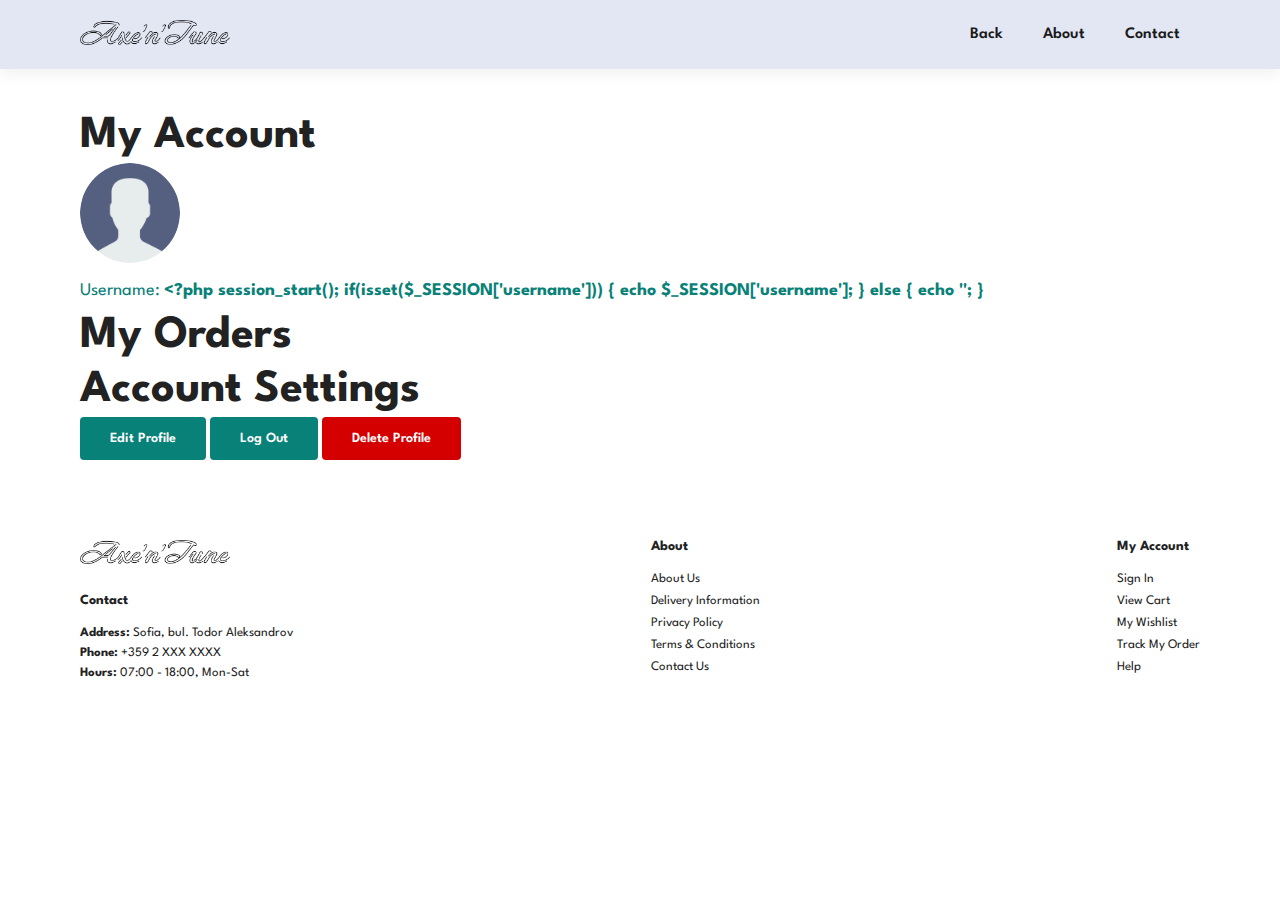
<file: IBT/account.html>
<!DOCTYPE html>
<html lang="en">
<head>
    <meta charset="UTF-8">
    <meta name="viewport" content="width=device-width, initial-scale=1.0">
    <title>My Account | Axe'n'Tune</title>
    <link rel="stylesheet" href="https://pro.fontawesome.com/releases/v5.10.0/css/all.css">
    <link rel="stylesheet" href="css/style.css">
</head>
<body>
    <section id="header">
        <a href="index.html" class="logo"><img src="images/logo/logo.png" class="logo" alt="Axe'n'Tune logo"></a>
        <div>
            <ul id="navbar">
                <li><a href="index.html">Back</a></li>
                <li><a href="about.html">About</a></li>
                <li><a href="contact.html">Contact</a></li>
            </ul>
        </div>
    </section>

    <section id="my-account" class="section-p1">
        <div class="account-info">
            <h2>My Account</h2>
            <div class="profile-picture">
                <img src="images/profile/user-avatar.png" alt="Profile Picture">
            </div>
            <div class="username">
                <p>Username: <span></span></p>
            </div>
        </div>
        <div class="orders">
            <h2>My Orders</h2>
            <ol id="order-list"></ol>
        </div>
        <div class="settings">
            <h2>Account Settings</h2>
            <button id="edit" class="normal edit-profile">Edit Profile</button>
            <button id="logout" class="normal">Log Out</button>
            <button id="delete" class="normal">Delete Profile</button>
        </div>
        <section id="edit-form">
            <div class="form">
                <form action="php/edit_account.php" method="post">
                    <label for="new_username">New Username:</label>
                    <input type="text" id="new_username" name="new_username" required>
                    <label for="new_password">New Password:</label>
                    <input type="password" id="new_password" name="new_password" required>
                    <button type="submit" class="normal">Update</button>
                </form>
            </div>
        </section>
    </section>

    <footer class="section-p1">
        <div class="col">
            <img class="logo" src="images/logo/logo.png" alt="Axe'n'Tune logo">
            <h4>Contact</h4>
            <p><strong>Address:</strong> Sofia, bul. Todor Aleksandrov</p>
            <p><strong>Phone:</strong> +359 2 XXX XXXX</p>
            <p><strong>Hours:</strong> 07:00 - 18:00, Mon-Sat</p>
        </div>

        <div class="col">
            <h4>About</h4>
            <a href="#">About Us</a>
            <a href="#">Delivery Information</a>
            <a href="#">Privacy Policy</a>
            <a href="#">Terms & Conditions</a>
            <a href="#">Contact Us</a>
        </div>

        <div class="col">
            <h4>My Account</h4>
            <a href="#">Sign In</a>
            <a href="#">View Cart</a>
            <a href="#">My Wishlist</a>
            <a href="#">Track My Order</a>
            <a href="#">Help</a>
        </div>
    </footer>

    <script src="javascript/logout.js" defer></script>
    <script src="javascript/editButtonShow.js" defer></script>
    <script src="javascript/delete-account.js" defer></script>
    <script src="javascript/setUsernameSpan.js" defer></script>
    <script src="javascript/displayCart.js" defer></script>
</body>
</html>
</file>
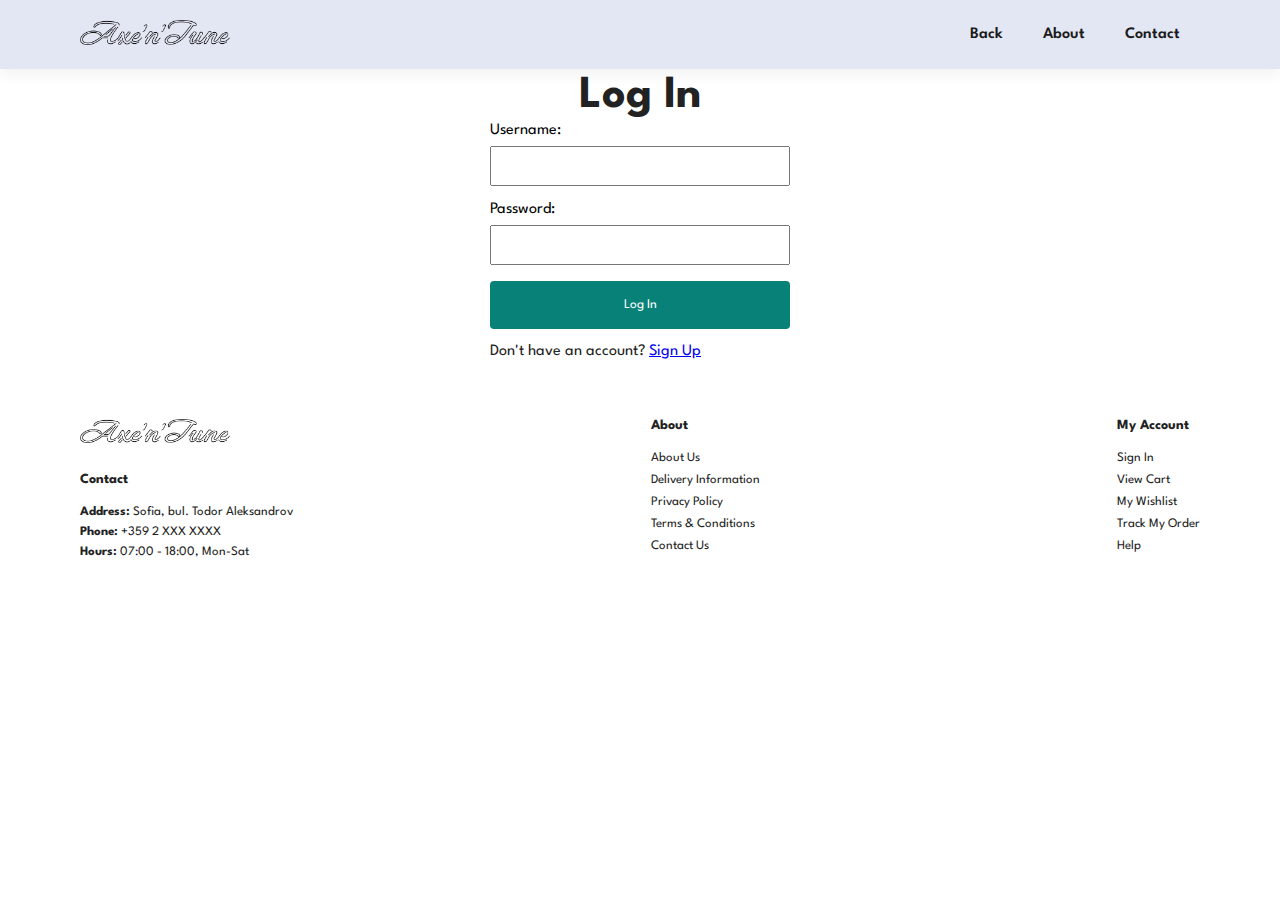
<file: IBT/login.html>
<!DOCTYPE html>
<html lang="en">
<head>
    <meta charset="UTF-8">
    <meta name="viewport" content="width=device-width, initial-scale=1.0">
    <title>Login | Axe'n'Tune</title>
    <link rel="stylesheet" href="https://pro.fontawesome.com/releases/v5.10.0/css/all.css">
    <link rel="stylesheet" href="css/style.css">
</head>
<body>
    <section id="header">
        <a href="index.html" class="logo"><img src="images/logo/logo.png" class="logo" alt="Axe'n'Tune logo"></a>
        <div>
            <ul id="navbar">
                <li><a href="index.html">Back</a></li>
                <li><a href="about.html">About</a></li>
                <li><a href="contact.html">Contact</a></li>
            </ul>
        </div>
    </section>

    <section id="login-form">
        <h2>Log In</h2>
        <form action="php/login.php" method="post">
            <div class="form-group">
                <label for="username">Username:</label>
                <input type="text" id="username" name="username" />
            </div>
            <div class="form-group">
                <label for="password">Password:</label>
                <input type="password" id="password" name="password" />
            </div>
            <button type="submit">Log In</button>
            <p>Don't have an account? <a href="sign-up.html">Sign Up</a></p>
        </form>
    </section>

    <footer class="section-p1">
        <div class="col">
            <img class="logo" src="images/logo/logo.png" alt="Axe'n'Tune logo">
            <h4>Contact</h4>
            <p><strong>Address:</strong> Sofia, bul. Todor Aleksandrov</p>
            <p><strong>Phone:</strong> +359 2 XXX XXXX</p>
            <p><strong>Hours:</strong> 07:00 - 18:00, Mon-Sat</p>
        </div>

        <div class="col">
            <h4>About</h4>
            <a href="#">About Us</a>
            <a href="#">Delivery Information</a>
            <a href="#">Privacy Policy</a>
            <a href="#">Terms & Conditions</a>
            <a href="#">Contact Us</a>
        </div>

        <div class="col">
            <h4>My Account</h4>
            <a href="#">Sign In</a>
            <a href="#">View Cart</a>
            <a href="#">My Wishlist</a>
            <a href="#">Track My Order</a>
            <a href="#">Help</a>
        </div>
    </footer>
</body>
</html>
</file>
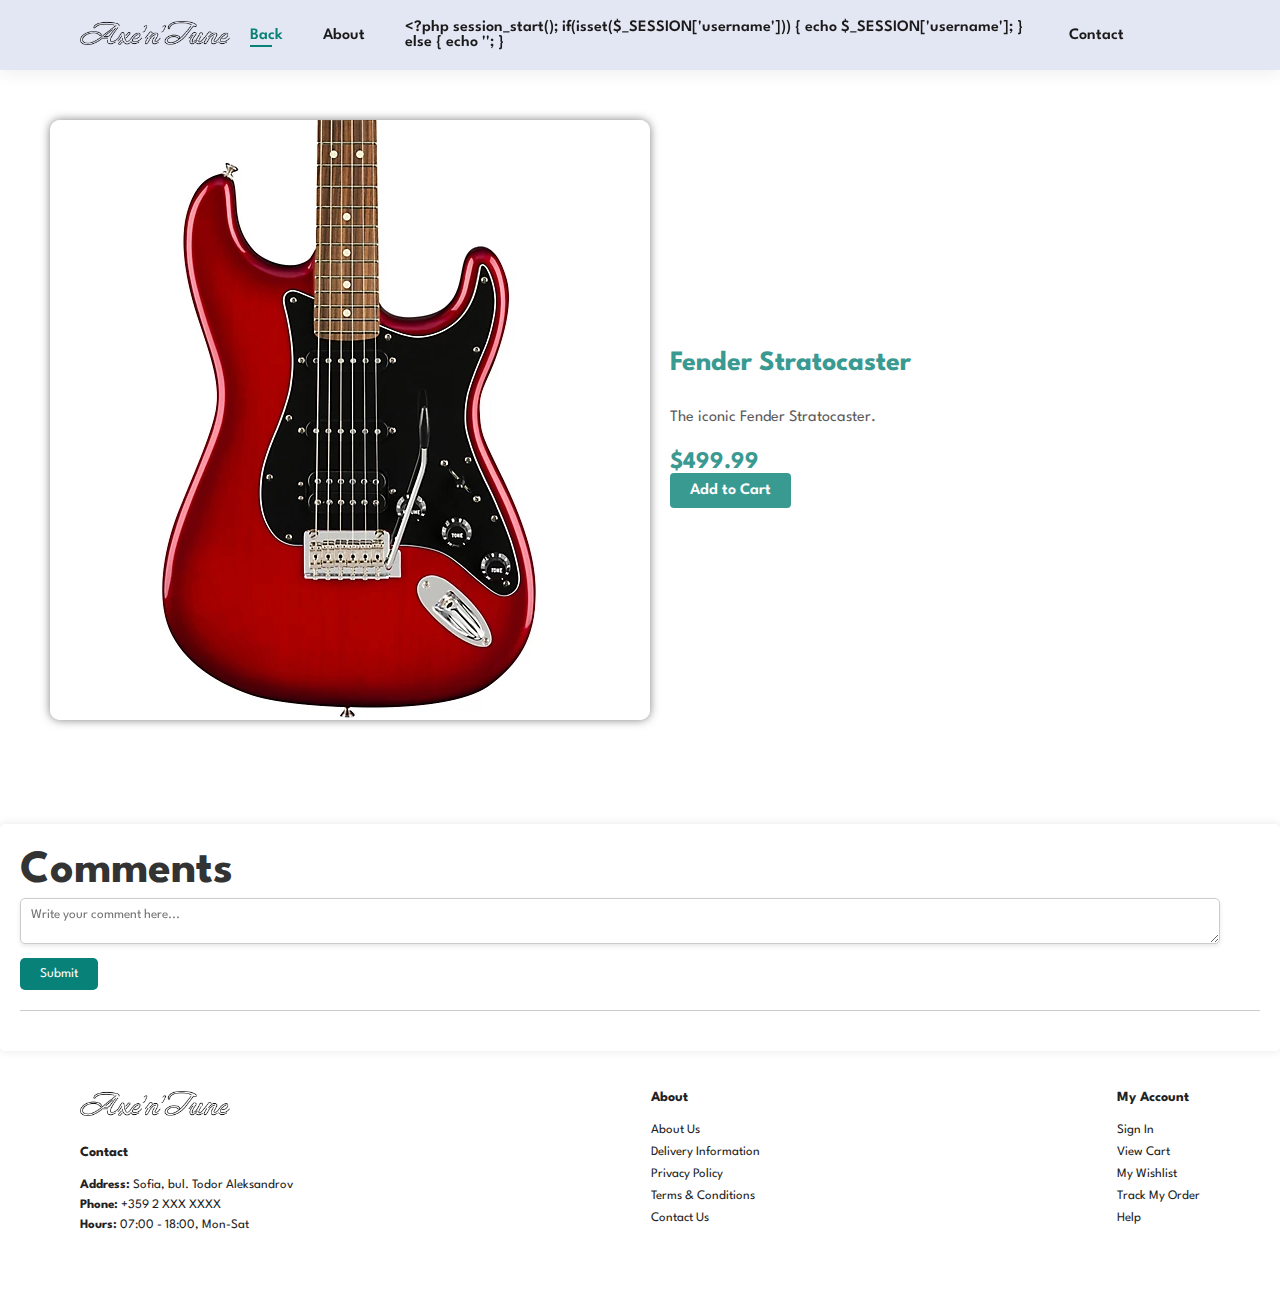
<file: IBT/product1.html>
<!DOCTYPE html>
<html lang="en">
<head>
    <meta charset="UTF-8">
    <meta name="viewport" content="width=device-width, initial-scale=1.0">
    <title>Axe'n'Tune | Fender Stratocaster</title>
    <link rel="stylesheet" href="https://pro.fontawesome.com/releases/v5.10.0/css/all.css">
    <link rel="stylesheet" href="css/style.css">
    <link rel="stylesheet" href="css/product-style.css">
</head>
<body>
    <section id="header">
        <a href="index.html" class="logo"><img src="images/logo/logo.png" class="logo" alt="Axe'n'Tune logo"></a>
        <div>
            <ul id="navbar">
                <li><a class="active" href="index.html">Back</a></li>
                <li><a href="#">About</a></li>
                <li><a href="sign-up.html">Sign Up</a></li>
                <li><a href="#">Contact</a></li>
                <li><a href="account.html"><i class="far fa-shopping-bag"></i></a></li>
            </ul>
        </div>
    </section>

    <section>
        <div class="pro-container">
            <div class="pro">
                <img src="images/products/guitar1.jpg" alt="Fender Stratocaster">
            </div>
            <div class="desc">
                <form action="php/add-to-cart.php" method="post">
                <div class="pro-description">
                    <h2 class="product1H2">Fender Stratocaster</h2>
                    <p class="product1P">
                        The iconic Fender Stratocaster.
                    </p>
                    <h4 class="product1Price">$499.99</h4>
                    <input type="hidden" name="product_name" value="Fender Stratocaster">
                    <input type="hidden" name="product_price" value="499.99">
                    <button type="submit" class="normal">Add to Cart</button>
                </div>
                </form>
            </div>
        </div>
    </section>

    <section id="comments">
        <h2>Comments</h2>
        <form id="commentForm" action="php/submit_comment.php" method="post">
            <textarea id="comment" name="comment" placeholder="Write your comment here..."></textarea>
            <input type="hidden" name="productid" value="1">
            <button type="submit">Submit</button>
        </form>
        <div id="commentSection" class="comment-section">
            <!-- Comments will be displayed here -->
        </div>
    </section>

    <footer class="section-p1">
        <div class="col">
            <img class="logo" src="images/logo/logo.png" alt="Axe'n'Tune logo">
            <h4>Contact</h4>
            <p><strong>Address:</strong> Sofia, bul. Todor Aleksandrov</p>
            <p><strong>Phone:</strong> +359 2 XXX XXXX</p>
            <p><strong>Hours:</strong> 07:00 - 18:00, Mon-Sat</p>
        </div>

        <div class="col">
            <h4>About</h4>
            <a href="#">About Us</a>
            <a href="#">Delivery Information</a>
            <a href="#">Privacy Policy</a>
            <a href="#">Terms & Conditions</a>
            <a href="#">Contact Us</a>
        </div>

        <div class="col">
            <h4>My Account</h4>
            <a href="#">Sign In</a>
            <a href="#">View Cart</a>
            <a href="#">My Wishlist</a>
            <a href="#">Track My Order</a>
            <a href="#">Help</a>
        </div>
    </footer>

    <script src="javascript/checkLogin.js" defer></script>
    <script src="javascript/setUsernameHeader.js" defer></script>
    <script src="javascript/deleteComment.js" defer></script>
    <script defer>
        function fetchComments(productId) {
            var xhr = new XMLHttpRequest();
            xhr.open("GET", "php/fetch_comments.php?productid=" + productId, true);
            xhr.onreadystatechange = function() {
                if (xhr.readyState === XMLHttpRequest.DONE) {
                    if (xhr.status === 200) {
                        try {
                            var comments = JSON.parse(xhr.responseText);
                            displayComments(comments);
                        } catch (e) {
                            console.error("Invalid JSON response: " + xhr.responseText);
                        }
                    } else {
                        console.error("Error: " + xhr.status);
                    }
                }
            };
            xhr.send();
        }

        function displayComments(comments) {
            var commentSection = document.getElementById("commentSection");
            commentSection.innerHTML = "";
            comments.forEach(function(commentData) {
                var newComment = document.createElement("div");
                newComment.innerHTML = "<strong>" + commentData.username + "</strong>: " + commentData.comment;
                newComment.classList.add("comment");
                
                var deleteButton = document.createElement("button");
                deleteButton.textContent = "Delete";
                deleteButton.dataset.id = commentData.commentId;
                deleteButton.addEventListener("click", function() {
                    deleteComment(commentData.commentId);
                });
                newComment.appendChild(deleteButton);

                commentSection.appendChild(newComment);
            });
        }

        document.addEventListener("DOMContentLoaded", function() {
            var productId = 1;
            fetchComments(productId);
        });
    </script>
</body>
</html>
</file>
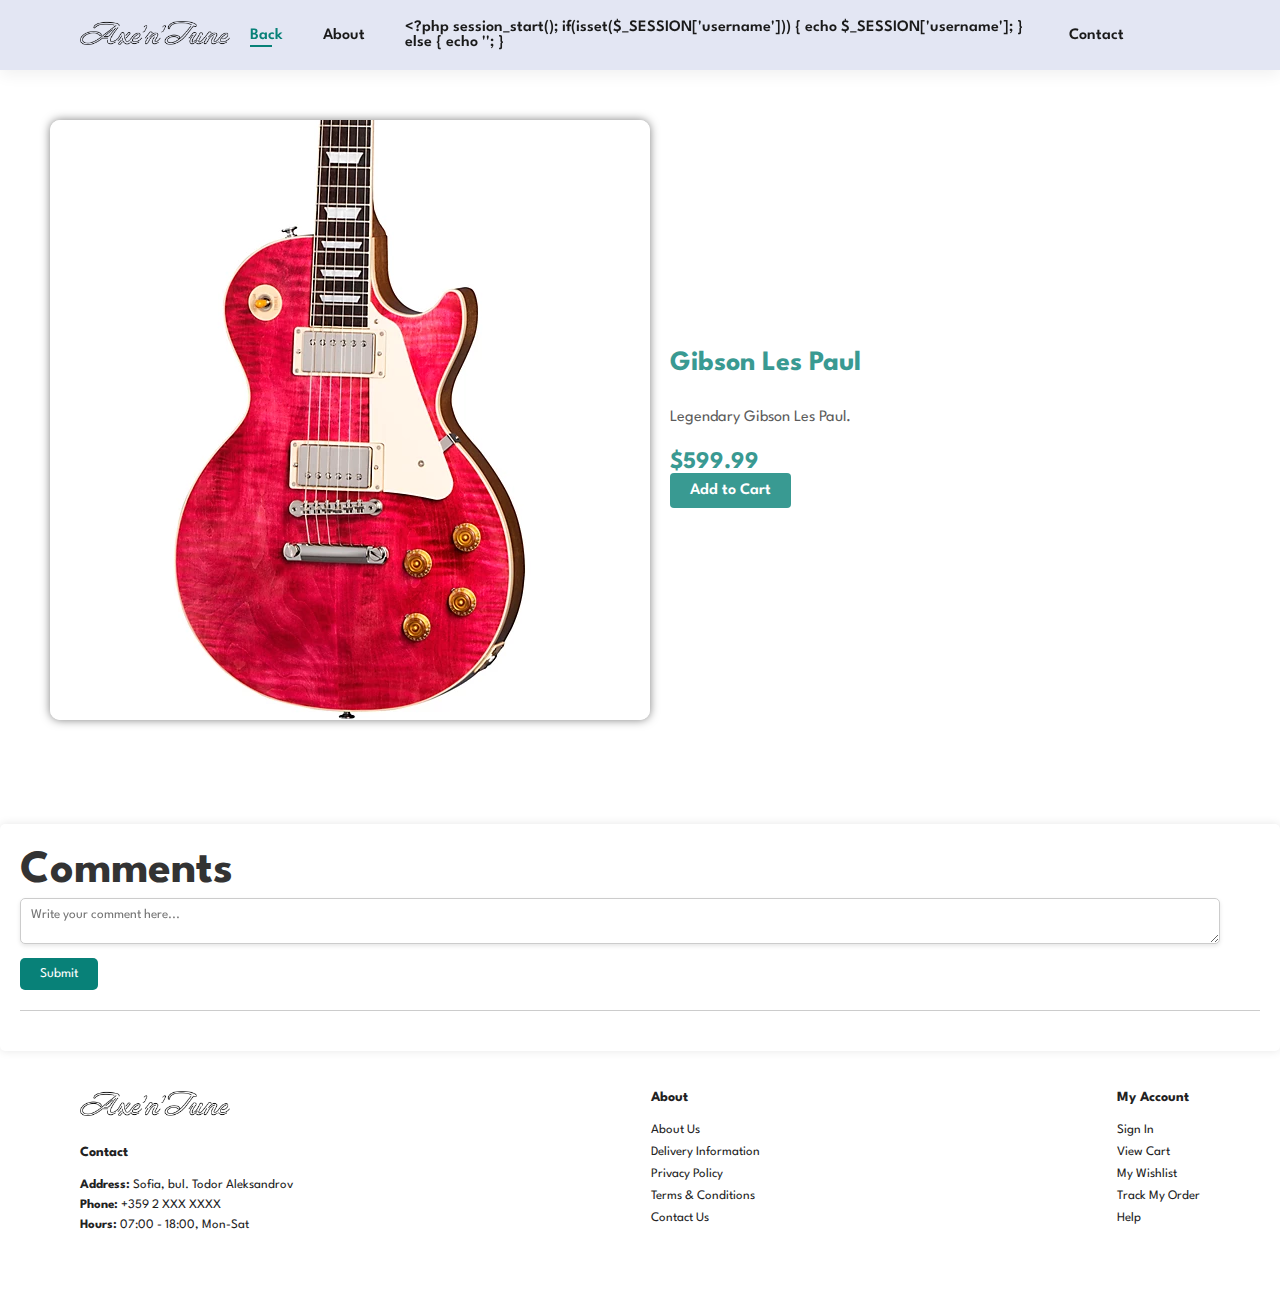
<file: IBT/product2.html>
<!DOCTYPE html>
<html lang="en">
<head>
    <meta charset="UTF-8">
    <meta name="viewport" content="width=device-width, initial-scale=1.0">
    <title>Axe'n'Tune | Gibson Les Paul</title>
    <link rel="stylesheet" href="https://pro.fontawesome.com/releases/v5.10.0/css/all.css">
    <link rel="stylesheet" href="css/style.css">
    <link rel="stylesheet" href="css/product-style.css">
</head>
<body>
    <section id="header">
        <a href="index.html" class="logo"><img src="images/logo/logo.png" class="logo" alt="Axe'n'Tune logo"></a>
        <div>
            <ul id="navbar">
                <li><a class="active" href="index.html">Back</a></li>
                <li><a href="about.html">About</a></li>
                <li><a href="sign-up.html">Sign Up</a></li>
                <li><a href="contact.html">Contact</a></li>
                <li><a href="account.html"><i class="far fa-shopping-bag"></i></a></li>
            </ul>
        </div>
    </section>

    <section>
        <div class="pro-container">
            <div class="pro">
                <img src="images/products/guitar2.png" alt="Gibson Les Paul">
            </div>
            <div class="desc">
                <form action="php/add-to-cart.php" method="post">
                <div class="pro-description">
                    <h2 class="product1H2">Gibson Les Paul</h2>
                    <p class="product1P">
                        Legendary Gibson Les Paul.
                    </p>
                    <h4 class="product1Price">$599.99</h4>
                    <input type="hidden" name="product_name" value="Gibson Les Paul">
                    <input type="hidden" name="product_price" value="599.99">
                    <button type="submit" class="normal">Add to Cart</button>
                </div>
                </form>
            </div>
        </div>
    </section>

    <section id="comments">
        <h2>Comments</h2>
        <form id="commentForm" action="php/submit_comment.php" method="post">
            <textarea id="comment" name="comment" placeholder="Write your comment here..."></textarea>
            <input type="hidden" name="productid" value="2">
            <button type="submit">Submit</button>
        </form>
        <div id="commentSection" class="comment-section">
            <!-- Comments will be displayed here -->
        </div>
    </section>

    <footer class="section-p1">
        <div class="col">
            <img class="logo" src="images/logo/logo.png" alt="Axe'n'Tune logo">
            <h4>Contact</h4>
            <p><strong>Address:</strong> Sofia, bul. Todor Aleksandrov</p>
            <p><strong>Phone:</strong> +359 2 XXX XXXX</p>
            <p><strong>Hours:</strong> 07:00 - 18:00, Mon-Sat</p>
        </div>

        <div class="col">
            <h4>About</h4>
            <a href="#">About Us</a>
            <a href="#">Delivery Information</a>
            <a href="#">Privacy Policy</a>
            <a href="#">Terms & Conditions</a>
            <a href="#">Contact Us</a>
        </div>

        <div class="col">
            <h4>My Account</h4>
            <a href="#">Sign In</a>
            <a href="#">View Cart</a>
            <a href="#">My Wishlist</a>
            <a href="#">Track My Order</a>
            <a href="#">Help</a>
        </div>
    </footer>

    <script src="javascript/checkLogin.js" defer></script>
    <script src="javascript/setUsernameHeader.js" defer></script>
    <script src="javascript/deleteComment.js" defer></script>
    <script defer>
        function fetchComments(productId) {
            var xhr = new XMLHttpRequest();
            xhr.open("GET", "php/fetch_comments.php?productid=" + productId, true);
            xhr.onreadystatechange = function() {
                if (xhr.readyState === XMLHttpRequest.DONE) {
                    if (xhr.status === 200) {
                        try {
                            var comments = JSON.parse(xhr.responseText);
                            displayComments(comments);
                        } catch (e) {
                            console.error("Invalid JSON response: " + xhr.responseText);
                        }
                    } else {
                        console.error("Error: " + xhr.status);
                    }
                }
            };
            xhr.send();
        }

        function displayComments(comments) {
            var commentSection = document.getElementById("commentSection");
            commentSection.innerHTML = "";
            comments.forEach(function(commentData) {
                var newComment = document.createElement("div");
                newComment.innerHTML = "<strong>" + commentData.username + "</strong>: " + commentData.comment;
                newComment.classList.add("comment");
                
                var deleteButton = document.createElement("button");
                deleteButton.textContent = "Delete";
                deleteButton.dataset.id = commentData.commentId;
                deleteButton.addEventListener("click", function() {
                    deleteComment(commentData.commentId);
                });
                newComment.appendChild(deleteButton);

                commentSection.appendChild(newComment);
            });
        }

        document.addEventListener("DOMContentLoaded", function() {
            var productId = 2;
            fetchComments(productId);
        });
    </script>
</body>
</html>
</file>
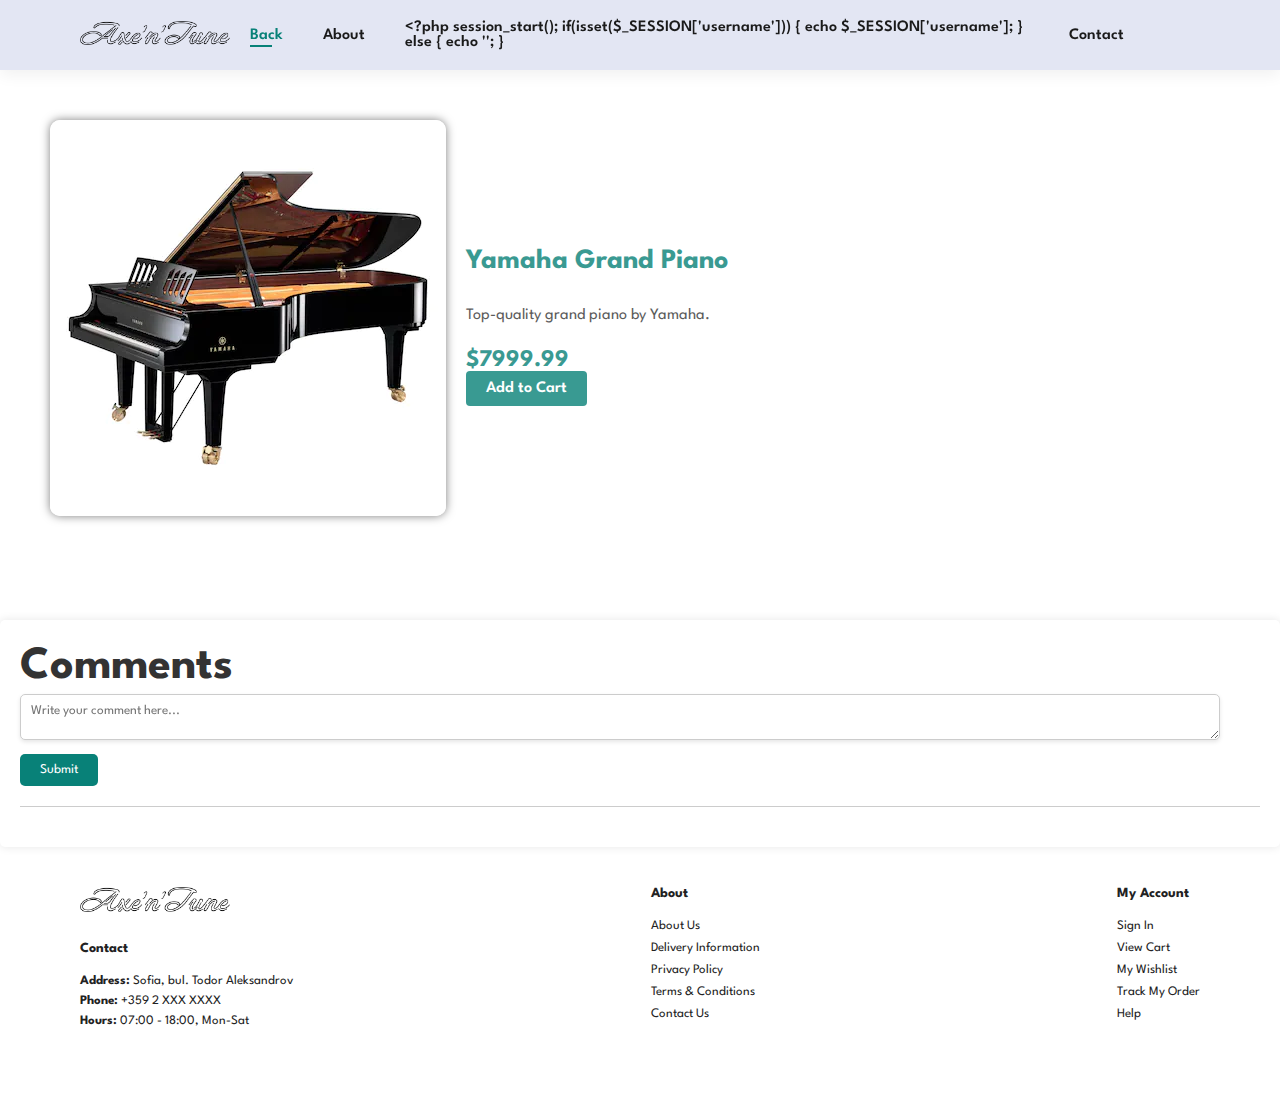
<file: IBT/product3.html>
<!DOCTYPE html>
<html lang="en">
<head>
    <meta charset="UTF-8">
    <meta name="viewport" content="width=device-width, initial-scale=1.0">
    <title>Axe'n'Tune | Yamaha Grand Piano</title>
    <link rel="stylesheet" href="https://pro.fontawesome.com/releases/v5.10.0/css/all.css">
    <link rel="stylesheet" href="css/style.css">
    <link rel="stylesheet" href="css/product-style.css">
</head>
<body>
    <section id="header">
        <a href="index.html" class="logo"><img src="images/logo/logo.png" class="logo" alt="Axe'n'Tune logo"></a>
        <div>
            <ul id="navbar">
                <li><a class="active" href="index.html">Back</a></li>
                <li><a href="about.html">About</a></li>
                <li><a href="sign-up.html">Sign Up</a></li>
                <li><a href="contact.html">Contact</a></li>
                <li><a href="account.html"><i class="far fa-shopping-bag"></i></a></li>
            </ul>
        </div>
    </section>

    <section>
        <div class="pro-container">
            <div class="pro">
                <img src="images/products/piano1.jpg" alt="Yamaha Grand Piano">
            </div>
            <div class="desc">
                <form action="php/add-to-cart.php" method="post">
                <div class="pro-description">
                    <h2 class="product1H2">Yamaha Grand Piano</h2>
                    <p class="product1P">
                        Top-quality grand piano by Yamaha.
                    </p>
                    <h4 class="product1Price">$7999.99</h4>
                    <input type="hidden" name="product_name" value="Fender Stratocaster">
                    <input type="hidden" name="product_price" value="7999.99">
                    <button type="submit" class="normal">Add to Cart</button>
                </div>
                </form>
            </div>
        </div>
    </section>

    <section id="comments">
        <h2>Comments</h2>
        <form id="commentForm" action="php/submit_comment.php" method="post">
            <textarea id="comment" name="comment" placeholder="Write your comment here..."></textarea>
            <input type="hidden" name="productid" value="3">
            <button type="submit">Submit</button>
        </form>
        <div id="commentSection" class="comment-section">
            <!-- Comments will be displayed here -->
        </div>
    </section>

    <footer class="section-p1">
        <div class="col">
            <img class="logo" src="images/logo/logo.png" alt="Axe'n'Tune logo">
            <h4>Contact</h4>
            <p><strong>Address:</strong> Sofia, bul. Todor Aleksandrov</p>
            <p><strong>Phone:</strong> +359 2 XXX XXXX</p>
            <p><strong>Hours:</strong> 07:00 - 18:00, Mon-Sat</p>
        </div>

        <div class="col">
            <h4>About</h4>
            <a href="#">About Us</a>
            <a href="#">Delivery Information</a>
            <a href="#">Privacy Policy</a>
            <a href="#">Terms & Conditions</a>
            <a href="#">Contact Us</a>
        </div>

        <div class="col">
            <h4>My Account</h4>
            <a href="#">Sign In</a>
            <a href="#">View Cart</a>
            <a href="#">My Wishlist</a>
            <a href="#">Track My Order</a>
            <a href="#">Help</a>
        </div>
    </footer>

    <script src="javascript/checkLogin.js" defer></script>
    <script src="javascript/setUsernameHeader.js" defer></script>
    <script src="javascript/deleteComment.js" defer></script>
    <script defer>
        function fetchComments(productId) {
            var xhr = new XMLHttpRequest();
            xhr.open("GET", "php/fetch_comments.php?productid=" + productId, true);
            xhr.onreadystatechange = function() {
                if (xhr.readyState === XMLHttpRequest.DONE) {
                    if (xhr.status === 200) {
                        try {
                            var comments = JSON.parse(xhr.responseText);
                            displayComments(comments);
                        } catch (e) {
                            console.error("Invalid JSON response: " + xhr.responseText);
                        }
                    } else {
                        console.error("Error: " + xhr.status);
                    }
                }
            };
            xhr.send();
        }

        function displayComments(comments) {
            var commentSection = document.getElementById("commentSection");
            commentSection.innerHTML = "";
            comments.forEach(function(commentData) {
                var newComment = document.createElement("div");
                newComment.innerHTML = "<strong>" + commentData.username + "</strong>: " + commentData.comment;
                newComment.classList.add("comment");
                
                var deleteButton = document.createElement("button");
                deleteButton.textContent = "Delete";
                deleteButton.dataset.id = commentData.commentId;
                deleteButton.addEventListener("click", function() {
                    deleteComment(commentData.commentId);
                });
                newComment.appendChild(deleteButton);

                commentSection.appendChild(newComment);
            });
        }

        document.addEventListener("DOMContentLoaded", function() {
            var productId = 3;
            fetchComments(productId);
        });
    </script>
</body>
</html>
</file>
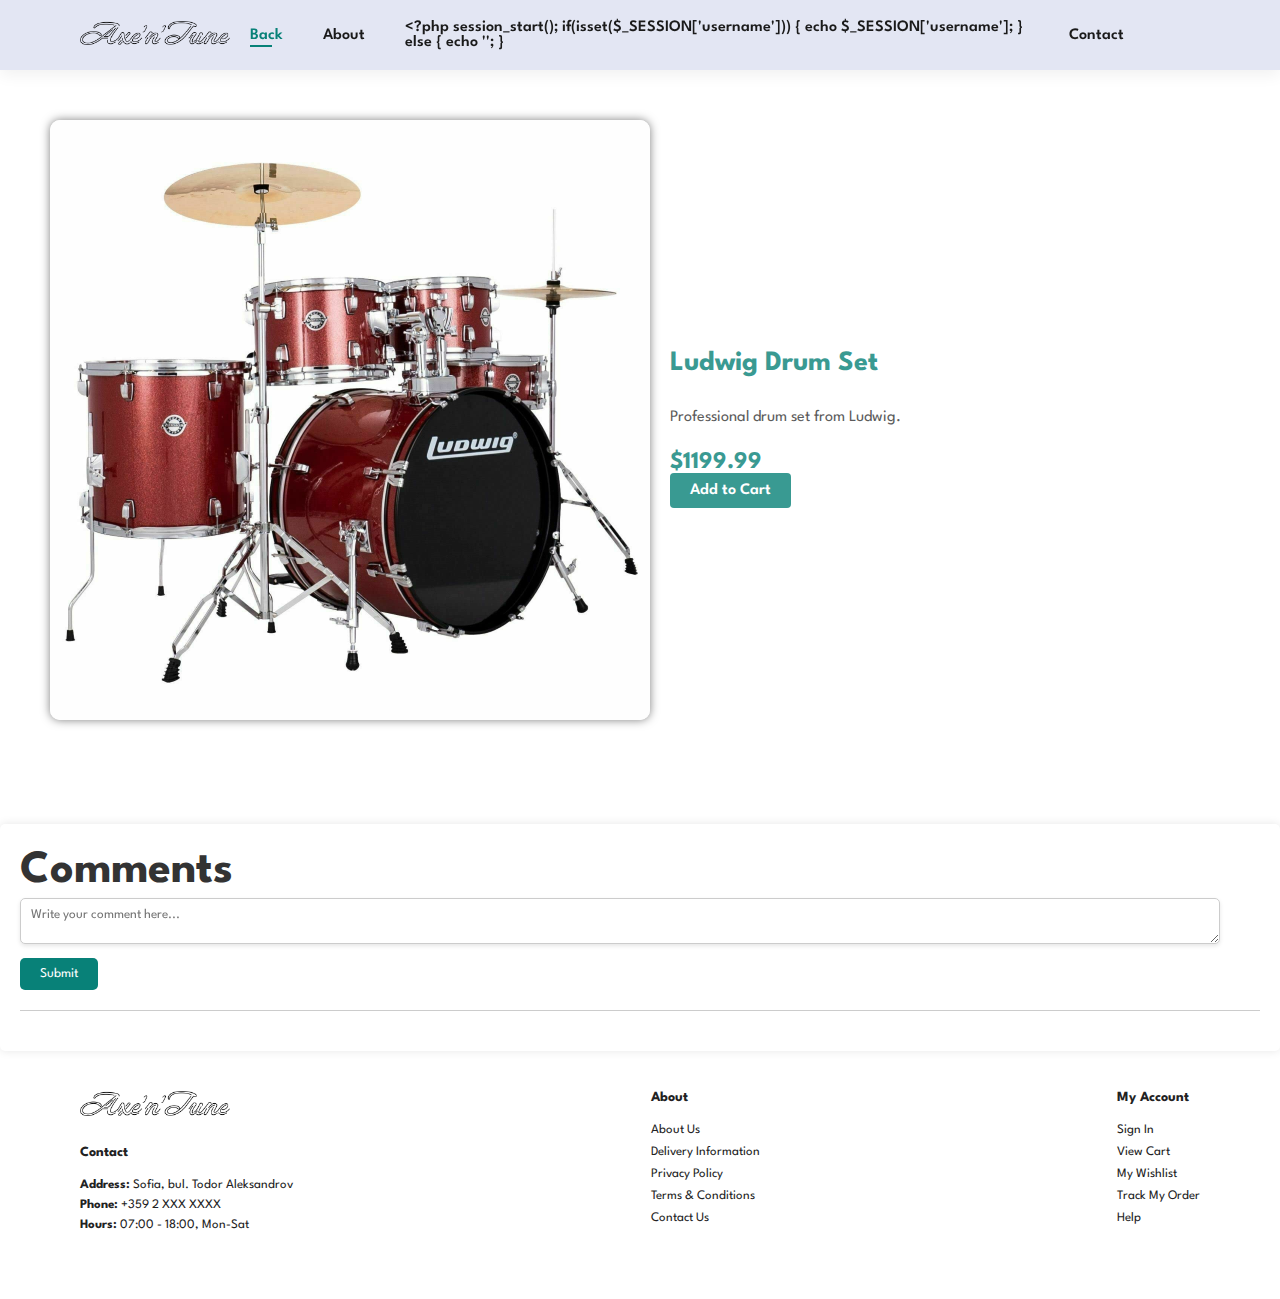
<file: IBT/product4.html>
<!DOCTYPE html>
<html lang="en">
<head>
    <meta charset="UTF-8">
    <meta name="viewport" content="width=device-width, initial-scale=1.0">
    <title>Axe'n'Tune | Ludwig Drum Set</title>
    <link rel="stylesheet" href="https://pro.fontawesome.com/releases/v5.10.0/css/all.css">
    <link rel="stylesheet" href="css/style.css">
    <link rel="stylesheet" href="css/product-style.css">
</head>
<body>
    <section id="header">
        <a href="index.html" class="logo"><img src="images/logo/logo.png" class="logo" alt="Axe'n'Tune logo"></a>
        <div>
            <ul id="navbar">
                <li><a class="active" href="index.html">Back</a></li>
                <li><a href="about.html">About</a></li>
                <li><a href="sign-up.html">Sign Up</a></li>
                <li><a href="contact.html">Contact</a></li>
                <li><a href="account.html"><i class="far fa-shopping-bag"></i></a></li>
            </ul>
        </div>
    </section>

    <section>
        <div class="pro-container">
            <div class="pro">
                <img src="images/products/drums1.png" alt="Ludwig Drum Set">
            </div>
            <div class="desc">
                <form action="php/add-to-cart.php" method="post">
                <div class="pro-description">
                    <h2 class="product1H2">Ludwig Drum Set</h2>
                    <p class="product1P">
                        Professional drum set from Ludwig.
                    </p>
                    <h4 class="product1Price">$1199.99</h4>
                    <input type="hidden" name="product_name" value="Fender Stratocaster">
                    <input type="hidden" name="product_price" value="1199.99">
                    <button type="submit" class="normal">Add to Cart</button>
                </div>
                </form>
            </div>
        </div>
    </section>

    <section id="comments">
        <h2>Comments</h2>
        <form id="commentForm" action="php/submit_comment.php" method="post">
            <textarea id="comment" name="comment" placeholder="Write your comment here..."></textarea>
            <input type="hidden" name="productid" value="4">
            <button type="submit">Submit</button>
        </form>
        <div id="commentSection" class="comment-section">
            <!-- Comments will be displayed here -->
        </div>
    </section>

    <footer class="section-p1">
        <div class="col">
            <img class="logo" src="images/logo/logo.png" alt="Axe'n'Tune logo">
            <h4>Contact</h4>
            <p><strong>Address:</strong> Sofia, bul. Todor Aleksandrov</p>
            <p><strong>Phone:</strong> +359 2 XXX XXXX</p>
            <p><strong>Hours:</strong> 07:00 - 18:00, Mon-Sat</p>
        </div>

        <div class="col">
            <h4>About</h4>
            <a href="#">About Us</a>
            <a href="#">Delivery Information</a>
            <a href="#">Privacy Policy</a>
            <a href="#">Terms & Conditions</a>
            <a href="#">Contact Us</a>
        </div>

        <div class="col">
            <h4>My Account</h4>
            <a href="#">Sign In</a>
            <a href="#">View Cart</a>
            <a href="#">My Wishlist</a>
            <a href="#">Track My Order</a>
            <a href="#">Help</a>
        </div>
    </footer>

    <script src="javascript/checkLogin.js" defer></script>
    <script src="javascript/setUsernameHeader.js" defer></script>
    <script src="javascript/deleteComment.js" defer></script>
    <script defer>
        function fetchComments(productId) {
            var xhr = new XMLHttpRequest();
            xhr.open("GET", "php/fetch_comments.php?productid=" + productId, true);
            xhr.onreadystatechange = function() {
                if (xhr.readyState === XMLHttpRequest.DONE) {
                    if (xhr.status === 200) {
                        try {
                            var comments = JSON.parse(xhr.responseText);
                            displayComments(comments);
                        } catch (e) {
                            console.error("Invalid JSON response: " + xhr.responseText);
                        }
                    } else {
                        console.error("Error: " + xhr.status);
                    }
                }
            };
            xhr.send();
        }

        function displayComments(comments) {
            var commentSection = document.getElementById("commentSection");
            commentSection.innerHTML = "";
            comments.forEach(function(commentData) {
                var newComment = document.createElement("div");
                newComment.innerHTML = "<strong>" + commentData.username + "</strong>: " + commentData.comment;
                newComment.classList.add("comment");
                
                var deleteButton = document.createElement("button");
                deleteButton.textContent = "Delete";
                deleteButton.dataset.id = commentData.commentId;
                deleteButton.addEventListener("click", function() {
                    deleteComment(commentData.commentId);
                });
                newComment.appendChild(deleteButton);

                commentSection.appendChild(newComment);
            });
        }

        document.addEventListener("DOMContentLoaded", function() {
            var productId = 4;
            fetchComments(productId);
        });
    </script>
</body>
</html>
</file>
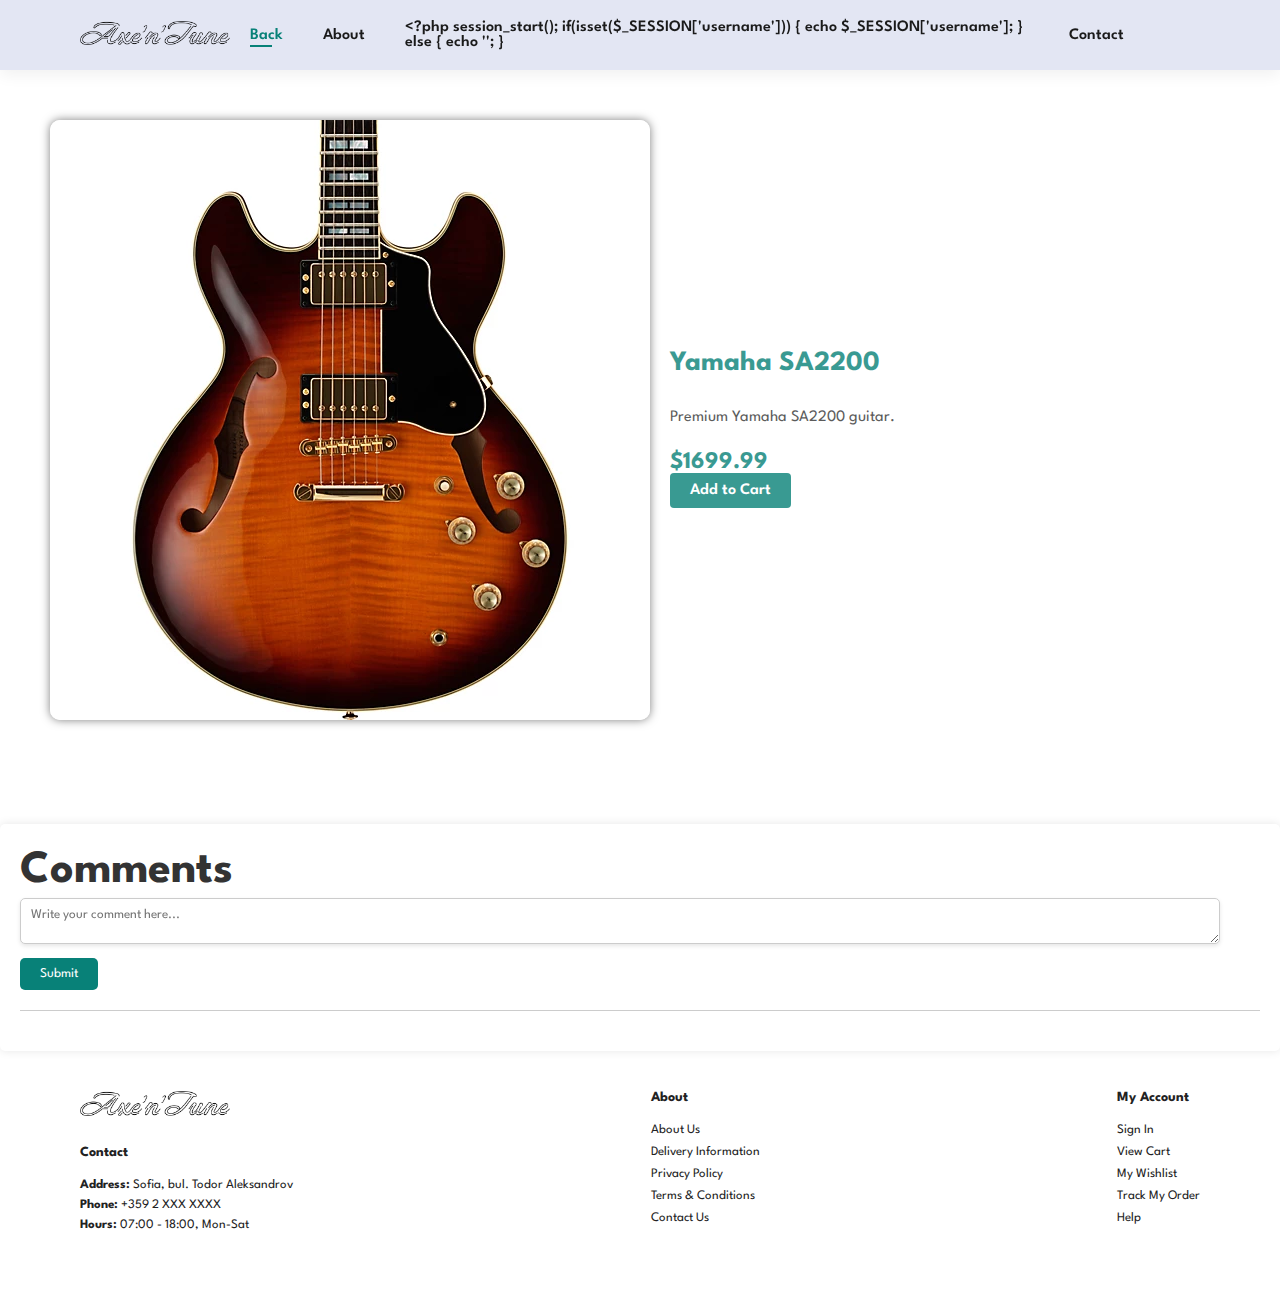
<file: IBT/product5.html>
<!DOCTYPE html>
<html lang="en">
<head>
    <meta charset="UTF-8">
    <meta name="viewport" content="width=device-width, initial-scale=1.0">
    <title>Axe'n'Tune | Yamaha SA2200</title>
    <link rel="stylesheet" href="https://pro.fontawesome.com/releases/v5.10.0/css/all.css">
    <link rel="stylesheet" href="css/style.css">
    <link rel="stylesheet" href="css/product-style.css">
</head>
<body>
    <section id="header">
        <a href="index.html" class="logo"><img src="images/logo/logo.png" class="logo" alt="Axe'n'Tune logo"></a>
        <div>
            <ul id="navbar">
                <li><a class="active" href="index.html">Back</a></li>
                <li><a href="#">About</a></li>
                <li><a href="sign-up.html">Sign Up</a></li>
                <li><a href="#">Contact</a></li>
                <li><a href="account.html"><i class="far fa-shopping-bag"></i></a></li>
            </ul>
        </div>
    </section>

    <section>
        <div class="pro-container">
            <div class="pro">
                <img src="images/products/guitar3.png" alt="Yamaha SA2200">
            </div>
            <div class="desc">
                <form action="php/add-to-cart.php" method="post">
                <div class="pro-description">
                    <h2 class="product1H2">Yamaha SA2200</h2>
                    <p class="product1P">
                        Premium Yamaha SA2200 guitar.
                    </p>
                    <h4 class="product1Price">$1699.99</h4>
                    <input type="hidden" name="product_name" value="Fender Stratocaster">
                    <input type="hidden" name="product_price" value="1699.99">
                    <button type="submit" class="normal">Add to Cart</button>
                </div>
                </form>
            </div>
        </div>
    </section>

    <section id="comments">
        <h2>Comments</h2>
        <form id="commentForm" action="php/submit_comment.php" method="post">
            <textarea id="comment" name="comment" placeholder="Write your comment here..."></textarea>
            <input type="hidden" name="productid" value="5">
            <button type="submit">Submit</button>
        </form>
        <div id="commentSection" class="comment-section">
            <!-- Comments will be displayed here -->
        </div>
    </section>

    <footer class="section-p1">
        <div class="col">
            <img class="logo" src="images/logo/logo.png" alt="Axe'n'Tune logo">
            <h4>Contact</h4>
            <p><strong>Address:</strong> Sofia, bul. Todor Aleksandrov</p>
            <p><strong>Phone:</strong> +359 2 XXX XXXX</p>
            <p><strong>Hours:</strong> 07:00 - 18:00, Mon-Sat</p>
        </div>

        <div class="col">
            <h4>About</h4>
            <a href="#">About Us</a>
            <a href="#">Delivery Information</a>
            <a href="#">Privacy Policy</a>
            <a href="#">Terms & Conditions</a>
            <a href="#">Contact Us</a>
        </div>

        <div class="col">
            <h4>My Account</h4>
            <a href="#">Sign In</a>
            <a href="#">View Cart</a>
            <a href="#">My Wishlist</a>
            <a href="#">Track My Order</a>
            <a href="#">Help</a>
        </div>
    </footer>

    <script src="javascript/checkLogin.js" defer></script>
    <script src="javascript/setUsernameHeader.js" defer></script>
    <script src="javascript/deleteComment.js" defer></script>
    <script defer>
        function fetchComments(productId) {
            var xhr = new XMLHttpRequest();
            xhr.open("GET", "php/fetch_comments.php?productid=" + productId, true);
            xhr.onreadystatechange = function() {
                if (xhr.readyState === XMLHttpRequest.DONE) {
                    if (xhr.status === 200) {
                        try {
                            var comments = JSON.parse(xhr.responseText);
                            displayComments(comments);
                        } catch (e) {
                            console.error("Invalid JSON response: " + xhr.responseText);
                        }
                    } else {
                        console.error("Error: " + xhr.status);
                    }
                }
            };
            xhr.send();
        }

        function displayComments(comments) {
            var commentSection = document.getElementById("commentSection");
            commentSection.innerHTML = "";
            comments.forEach(function(commentData) {
                var newComment = document.createElement("div");
                newComment.innerHTML = "<strong>" + commentData.username + "</strong>: " + commentData.comment;
                newComment.classList.add("comment");
                
                var deleteButton = document.createElement("button");
                deleteButton.textContent = "Delete";
                deleteButton.dataset.id = commentData.commentId;
                deleteButton.addEventListener("click", function() {
                    deleteComment(commentData.commentId);
                });
                newComment.appendChild(deleteButton);

                commentSection.appendChild(newComment);
            });
        }

        document.addEventListener("DOMContentLoaded", function() {
            var productId = 5;
            fetchComments(productId);
        });
    </script>
</body>
</html>
</file>
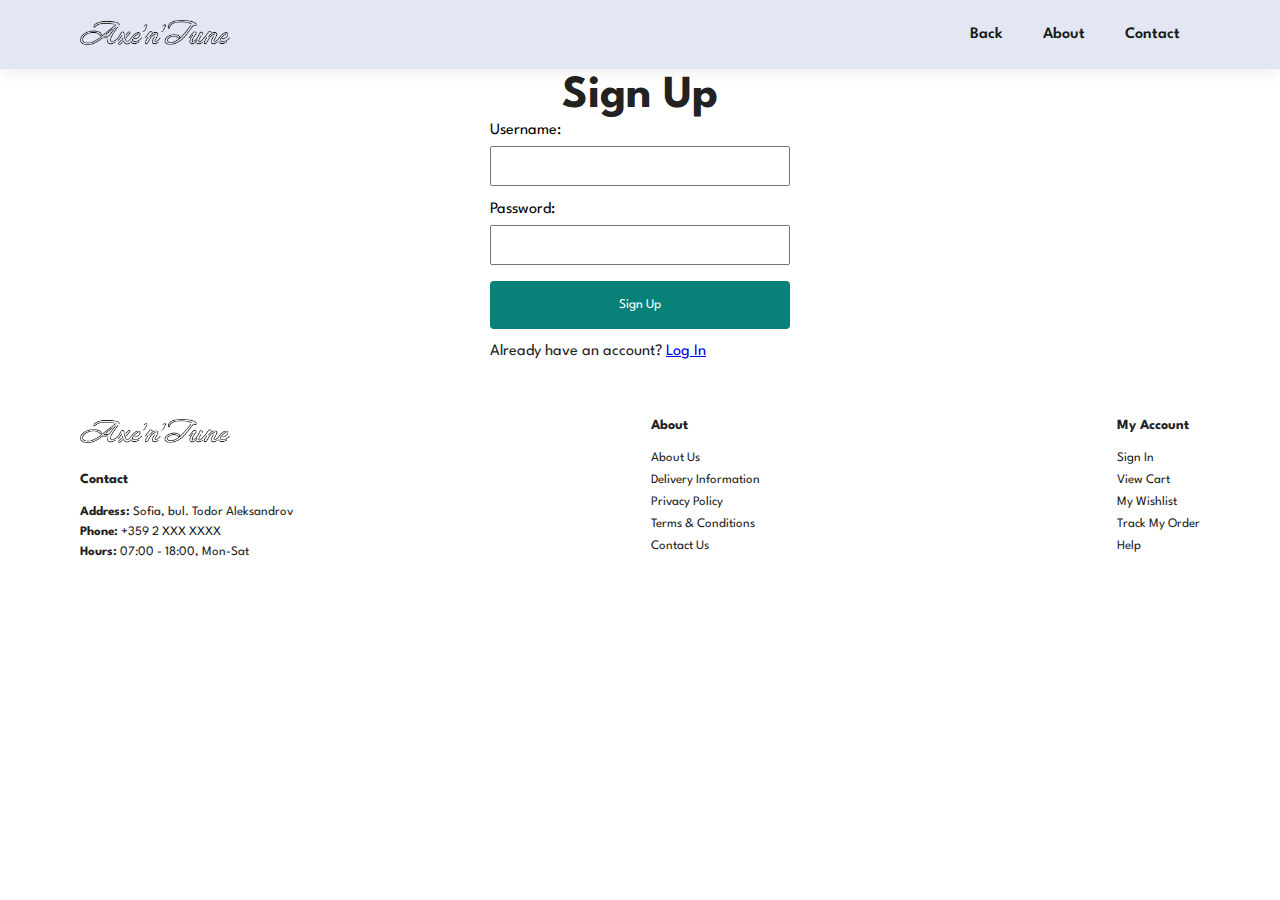
<file: IBT/sign-up.html>
<!DOCTYPE html>
<html lang="en">
<head>
    <meta charset="UTF-8">
    <meta name="viewport" content="width=device-width, initial-scale=1.0">
    <title>Sign Up | Axe'n'Tune</title>
    <link rel="stylesheet" href="https://pro.fontawesome.com/releases/v5.10.0/css/all.css">
    <link rel="stylesheet" href="css/style.css">
</head>
<body>
    <section id="header">
        <a href="index.html" class="logo"><img src="images/logo/logo.png" class="logo" alt="Axe'n'Tune logo"></a>
        <div>
            <ul id="navbar">
                <li><a href="index.html">Back</a></li>
                <li><a href="about.html">About</a></li>
                <li><a href="contact.html">Contact</a></li>
            </ul>
        </div>
    </section>

    <section id="login-form">
        <h2>Sign Up</h2>
        <form action="php/sign-up.php" method="post">
            <div class="form-group">
                <label for="username">Username:</label>
                <input type="text" id="username" name="username" />
            </div>
            <div class="form-group">
                <label for="password">Password:</label>
                <input type="password" id="password" name="password" />
            </div>
            <button type="submit">Sign Up</button>
            <p>Already have an account? <a href="login.html">Log In</a></p>
        </form>
    </section>

    <footer class="section-p1">
        <div class="col">
            <img class="logo" src="images/logo/logo.png" alt="Axe'n'Tune logo">
            <h4>Contact</h4>
            <p><strong>Address:</strong> Sofia, bul. Todor Aleksandrov</p>
            <p><strong>Phone:</strong> +359 2 XXX XXXX</p>
            <p><strong>Hours:</strong> 07:00 - 18:00, Mon-Sat</p>
        </div>

        <div class="col">
            <h4>About</h4>
            <a href="#">About Us</a>
            <a href="#">Delivery Information</a>
            <a href="#">Privacy Policy</a>
            <a href="#">Terms & Conditions</a>
            <a href="#">Contact Us</a>
        </div>

        <div class="col">
            <h4>My Account</h4>
            <a href="#">Sign In</a>
            <a href="#">View Cart</a>
            <a href="#">My Wishlist</a>
            <a href="#">Track My Order</a>
            <a href="#">Help</a>
        </div>
    </footer>
</body>
</html>
</file>
<file: IBT/css/style.css>
@import url('https://fonts.googleapis.com/css2?family=Spartan:wght@100;200;300;400;500;600;700;800;900&display=swap');
* {
    margin: 0;
    padding: 0;
    box-sizing: border-box;
    font-family: 'Spartan', sans-serif;
}

h1 {
    font-size: 50px;
    line-height: 64px;
    color: #E3E6F3;
}

h2 {
    font-size: 46px;
    line-height: 54px;
    color: #E3E6F3;
}

h4 {
    font-size: 20px;
    color: #E3E6F3;
}

h6 {
    font-weight: 700;
    font-size: 12px;
}

p {
    font-size: 16px;
    color: #E3E6F3;
    margin: 15px 0 20px 0;
}

p:hover {
   color: #465b52;
   transition: 0.3s ease;
}

.section-p1 {
    padding: 40px 80px;
}

.section-m1 {
    margin: 40px 0;
}

button.normal {
    font-size: 14px;
    font-weight: 600;
    padding: 15px 30px;
    color: #000;
    background-color: #fff;
    border-radius: 4px;
    cursor: pointer;
    border: none;
    outline: none;
    transition: 0.2s;
}

button.white {
    font-size: 13px;
    font-weight: 600;
    padding: 11px 18px;
    color: #fff;
    background-color: transparent;
    cursor: pointer;
    border: 1px solid #fff;
    outline: none;
    transition: 0.2s;
}

body {
    width: 100%;
}

#header {
    display: flex;
    align-items: center;
    justify-content: space-between;
    padding: 20px 80px;
    background-color: #E3E6F3;
    box-shadow: 0 5px 15px rgba(0,0,0,0.06);
    z-index: 999;
    position: sticky;
    top: 0;
    left: 0;
}

.logo {
    max-width: 150px;
    height: auto;
}

#navbar {
    display: flex;
    align-items: center;
    justify-content: center;
}

#navbar li {
    list-style: none;
    padding: 0 20px;
    position: relative;
}

#navbar li a {
    text-decoration: none;
    font-size: 16px;
    font-weight: 600;
    color: #1a1a1a;
    transition: 0.3s ease;
}

#navbar li a:hover,
#navbar li a.active {
    color: #088178;
}

#navbar li a.active::after,
#navbar li a:hover::after {
    content: "";
    width: 30%;
    height: 2px;
    background: #088178;
    position: absolute;
    bottom: -4px;
    left: 20px;
}

#hero {
    background-image: url("https://static.vecteezy.com/system/resources/previews/027/100/325/large_2x/the-classical-guitar-is-shown-in-close-up-with-dramatic-lighting-against-a-black-background-there-free-photo.jpg");
    height: 90vh;
    width: 100%;
    background-size: cover;
    background-position: top 25% right 0;
    padding: 0 80px;
    display: flex;
    flex-direction: column;
    align-items: flex-start;
    justify-content: center;
}

#hero h4 {
    padding-bottom: 15px;
}

#hero h1:hover {
    color: #088178;
    transition: 0.3s ease;
}

#hero button {
    background-color: #088178;
    color: #fff;
    padding: 10px 20px;
    border: none;
    border-radius: 5px;
    font-size: 16px;
    cursor: pointer;
    transition: background-color 0.3s ease;
}

#hero button:hover {
    background-color: #065b4b;
}

#feature {
    display: flex;
    align-items: center;
    justify-content: space-between;
    flex-wrap: wrap;
}

#feature .fe-box {
    width: 180px;
    text-align: center;
    padding: 25px 15px;
    box-shadow: 20px 20px 34px rgba(0, 0, 0, 0.05);
    border: 1px solid #cce7d0;
    border-radius: 4px;
    margin: 15px 0;

}

#feature .fe-box:hover {
    box-shadow: 10px 10px 54px rgba(70, 62, 221, 0.1);
}

#feature .fe-box img {
    width: 100%;
    margin-bottom: 10px;

}

#feature .fe-box h6 {
    display: inline-block;
    padding: 9px 8px 6px 8px;
    line-height: 1;
    border-radius: 4px;
    color: 088178;
    background-color: #d1e8f2;
}

#feature .fe-box:nth-child(2) h6 {
    background-color: #fddde4;
}

#feature .fe-box:nth-child(3) h6 {
    background-color: #cdebbc;
}

#feature .fe-box:nth-child(4) h6 {
    background-color: #cdd4f8;
}

#feature .fe-box:nth-child(5) h6 {
    background-color: #f6dbf6;
}

#feature .fe-box:nth-child(6) h6 {
    background-color: #fff2e5;
}

.product1H2 {
    color: #222;
}

.product1P {
    color: #222;
}

.product1Price {
    color: #222;
}

#product1 {
    text-align: center;
}

#product1 .pro-container {
    display: flex;
    justify-content: space-between;
    padding-top: 20px;
    flex-wrap: wrap;
}

#product1 .pro {
    width: 23%;
    min-width: 250px;
    padding: 10px 12px;
    border: 1px solid #cce7d0;
    border-radius: 25px;
    cursor: pointer;
    box-shadow: 20px 20px 30px rgba(0, 0, 0, 0.05);
    margin: 15px 0;
    transition: 0.2s ease;
    position: relative;
}

#product1 .pro img {
    width: 100%;
    border-radius: 25px;
}

#product1 .pro:hover {
    box-shadow: 20px 20px 30px rgba(0, 0, 0, 0.1);
}

#product1 .pro .desc {
    text-align: start;
    padding: 10px 0;
}

#product1 .pro .desc span {
    color: #606063;
    font-size: 12px;
}

#product1 .pro .desc h5 {
    padding: 7px;
    color: #1a1a1a;
    font-size: 14px;
}

#product1 .pro .desc i {
    font-size: 12px;
    color: rgb(243, 181, 25);
}

#product1 .pro .desc h4 {
    padding-top: 7px;
    font-size: 15px;
    font-weight: 700;
    color: #088178;
}

#product1 .pro .cart {
    width: 40px;
    height: 40px;
    line-height: 40px;
    border-radius: 50px;
    background-color: #e8f6ea;
    font-weight: 500;
    color: #088178;
    border: 1px solid #cce7d0;
    position: absolute;
    bottom: 20px;
    right: 10px;
}

#banner {
    display: flex;
    flex-direction: column;
    justify-content: center;
    align-items: center;
    text-align: center;
    background-image: url("https://images-wixmp-ed30a86b8c4ca887773594c2.wixmp.com/f/d92e924e-5a03-493a-baf9-1cf8d64de1e7/d4swphh-af6de4f6-1803-452b-879c-17c3e83b1d05.jpg?token=eyJ0eXAiOiJKV1QiLCJhbGciOiJIUzI1NiJ9.[base64].Hqx_c9noyjDBh3_-DEnUhhqIKgUWt9Wht8vb0f5E-SE");
    width: 100%;
    height: 40vh;
    background-size: cover;
    background-position: center;
}

#banner {
    position: relative;
    z-index: 0;
}

#banner::before {
    content: '';
    position: absolute;
    top: 0;
    left: 0;
    right: 0;
    bottom: 0;
    background: rgba(0, 0, 0, 0.5);
    z-index: -1;
}

#banner h4 {
    font-size: 18px;
    line-height: 1.5;
}

#banner h2 {
    font-size: 36px;
    padding: 15px 0;
    line-height: 1.3;
    color: #fff;
}

#banner h2 span {
    color: #ef3636;
}

#banner button:hover {
    background-color: #088178;
    color: #fff;
}

#sm-banner {
    display: flex;
    justify-content: space-between;
    flex-wrap: wrap;
}

#sm-banner .banner-box {
    display: flex;
    flex-direction: column;
    justify-content: center;
    align-items: flex-start;
    background-image: url("https://i.pinimg.com/564x/ef/03/48/ef03485f37bef4790d3edb4d6a631ade.jpg");
    min-width: 600px;
    height: 50vh;
    background-size: cover;
    background-position: center;
    padding: 30px;
}

#sm-banner .banner-box2 {
    background-image: url("https://i.pinimg.com/564x/64/ff/67/64ff67ed9da2c136c99aab7a029dd540.jpg");
}

.banner2Span {
    color: #E3E6F3;
}

#sm-banner h4 {
    font-size: 20px;
    font-weight: 300;
}

#sm-banner h2 {
    font-size: 28px;
    font-weight: 800;
}

#sm-banner span {
    color: #E3E6F3;
    font-size: 14px;
    font-weight: 500;
    padding-bottom: 15px;
}

#sm-banner .white:hover {
    background-color: #088178;
    border: 1px solid #088178;
    transition: 0.2s ease;
}

#banner3 .banner-box {
    display: flex;
    flex-direction: column;
    justify-content: center;
    align-items: flex-start;
    background-image: url("https://i.pinimg.com/564x/d4/ee/b7/d4eeb71f8d377715adb100ae9980e9b2.jpg");
    min-width: 30%;
    height: 30vh;
    background-size: cover;
    background-position: center;
    padding: 20px;
    margin-bottom: 20px;
    filter: brightness(50%);
}

#banner3 h2 {
    color: #ec544e;
    font-weight: 900;
    font-size: 22px;
}

#banner3 h3 {
    color: #ec544e;
    font-weight: 800;
    font-size: 15px;
}

#banner3 {
    display: flex;
    justify-content: space-between;
    flex-wrap: wrap;
    padding: 0 80px;
}

#banner3 .banner-box2 {
    background-image: url("https://i.pinimg.com/564x/50/95/ec/5095ec3c79f2dee13450decb75d25c06.jpg");
}

#banner3 .banner-box3 {
    background-image: url("https://i.pinimg.com/564x/dc/65/2b/dc652b8319e2f9a3f7fa6fc85ac8c5cf.jpg");
}

#newsletter {
    position: relative;
    display: flex;
    justify-content: space-between;
    flex-wrap: wrap;
    align-items: center;
    background-image: url("https://i.pinimg.com/736x/39/a6/a1/39a6a19f6e05f42090b91a5703dba423.jpg");
    background-repeat: repeat;
    background-position: 20% 30%;
    background-color: #041e42;
    z-index: 1;
}

#newsletter::before {
    content: '';
    position: absolute;
    top: 0;
    left: 0;
    right: 0;
    bottom: 0;
    background: rgba(0, 0, 0, 0.5);
    z-index: -1;
}

#newsletter h4 {
    font-size: 22px;
    font-weight: 700;
    z-index: 2;
}

#newsletter p {
    font-size: 16px;
    font-weight: 600;
    z-index: 2;
}

#newsletter p span {
    color: #ffbd27;
}

#newsletter .form {
    display: flex;
    width: 40%;
    z-index: 2;
}

#newsletter input {
    height: 3.125rem;
    padding: 0 1.25em;
    font-size: 14px;
    width: 100%;
    border: 1px solid transparent;
    border-radius: 4px;
    outline: none;
    border-top-right-radius: 0;
    border-bottom-right-radius: 0;
}

#newsletter button {
    background-color: #088178;
    color: #fff;
    white-space: nowrap;
    border-top-left-radius: 0;
    border-bottom-left-radius: 0;
}

footer {
    display: flex;
    flex-wrap: wrap;
    justify-content: space-between;
}

footer .col {
    display: flex;
    flex-direction: column;
    align-items: flex-start;
    margin-bottom: 20px;
}

footer .logo {
    width: 200px;
    height: auto;
    margin-bottom: 30px;
}

footer h4 {
    color: #222;
    font-size: 14px;
    padding-bottom: 20px;
}

footer p {
    color: #222;
    font-size: 13px;
    margin: 0 0 8px 0;
}

footer a {
    font-size: 13px;
    text-decoration: none;
    color: #222;
    margin-bottom: 10px;
}

footer a:hover {
    color: #088178;
    transition: 0.3s ease;
}

#login-form .normal {
    background-color: #065b4b;
    color: #fff;
}

#login-form {
    width: 300px;
    margin: 0 auto;
}

#login-form h2 {
    text-align: center;
}

#login-form .form-group {
    margin-bottom: 1rem;
}

#login-form label {
    display: block;
    margin-bottom: 0.5rem;
}

#login-form input[type="text"],
#login-form input[type="password"],
#login-form button {
    width: 100%;
    height: 2.5rem;
}

#login-form button {
    height: 3rem;
    background-color: #088178;
    color: #fff;
    border: none;
    border-radius: 4px;
    cursor: pointer;
    transition: background-color 0.3s ease;
}

#login-form button:hover {
    background-color: #065a4f;
}

#login-form h2 {
    color: #222;
}

#login-form p {
    color: #222;
}

.user-profile {
    display: flex;
    align-items: center;
    margin-bottom: 20px;
}

.profile-picture img {
    width: 100px;
    height: 100px;
    border-radius: 50%;
    object-fit: cover;
    margin-right: 20px;
}

.username p {
    font-size: 18px;
    color: #088178;
    margin-bottom: 10px;
}

.username p span {
    font-weight: bold;
}

#my-account button {
    background-color: #088178;
    color: #fff;
}

#my-account button:hover {
    background-color: #065a4f;
    transition: 0.3s ease;
}

.orders h2 {
    color: #222;
}

.settings h2 {
    color: #222;
}

.account-info h2 {
    color: #222;
}

button#delete {
    color: #fff;
    background-color: #D40000;
}

button#delete:hover {
    background-color: #B30000;
    transition: 0.3s ease;
}

.shop-now {
    font-size: 14px;
    font-weight: 600;
    padding: 15px 30px;
    color: #000;
    background-color: #fff;
    border-radius: 4px;
    cursor: pointer;
    border: none;
    outline: none;
    text-decoration: none;
    transition: 0.2s ease;
}

.shop-now:hover {
    color: #fff;
    background-color: #088178;
}

#edit-form {
    display: none;
    max-height: 0;
    overflow: hidden;
    transition: max-height 0.5s ease-out;
}

#edit-form.show {
    max-height: 500px;
}

#edit-form input[type="text"],
#edit-form input[type="password"],
#edit-form button {
    width: auto;
    height: 2.5rem;
}

.cart-item p {
    animation: none;
    transition: none;
}
</file>
<file: IBT/css/product-style.css>
.pro-container {
    padding: 50px;
    display: flex;
    justify-content: space-between;
    align-items: center;
}

.pro-container .desc {
    flex: 1;
    padding: 0 20px;
    opacity: 0.8;
}

.pro-container .desc .product1H2 {
    color: #088178;
    font-size: 28px;
    margin-bottom: 10px;
}

.pro-container .desc .product1P {
    color: #333;
    line-height: 1.6;
}

.pro-container .desc .product1Price {
    color: #088178;
    font-size: 24px;
    margin-top: 20px;
}

.pro-container .normal {
    color: #fff;
    background-color: #088178;
    border: none;
    padding: 10px 20px;
    font-size: 16px;
    cursor: pointer;
}

.pro-container .normal:hover {
    background-color: #065b4b;
}

.pro-container .pro img {
    border-radius: 10px;
    box-shadow: 0 0 10px rgba(0, 0, 0, 0.5);
}

#comments {
    margin-top: 50px;
    position: relative;
    padding: 20px;
    background-color: #fff;
    border-radius: 5px;
    box-shadow: 0 0 10px rgba(0, 0, 0, 0.1);
}

#commentForm {
    margin-bottom: 20px;
}

#comment {
    width: calc(100% - 40px);
    padding: 10px;
    margin-bottom: 10px;
    border: 1px solid #ccc;
    border-radius: 5px;
    resize: vertical;
    box-shadow: 0 2px 4px rgba(0, 0, 0, 0.1);
    position: sticky;
    top: 20px;
}

#commentForm button {
    background-color: #088178;
    color: #fff;
    border: none;
    padding: 10px 20px;
    border-radius: 5px;
    cursor: pointer;
    transition: 0.3s ease;
}

#commentForm button:hover {
    background-color: #065b4b;
}

.comment-section {
    border-top: 1px solid #ccc;
    padding-top: 20px;
}

.comment {
    background-color: #f9f9f9;
    padding: 10px;
    margin-bottom: 10px;
    border-radius: 5px;
    box-shadow: 0 2px 4px rgba(0, 0, 0, 0.1);
}

.comment p {
    margin: 0;
}

#comments h2 {
    color: #333;
}
</file>
